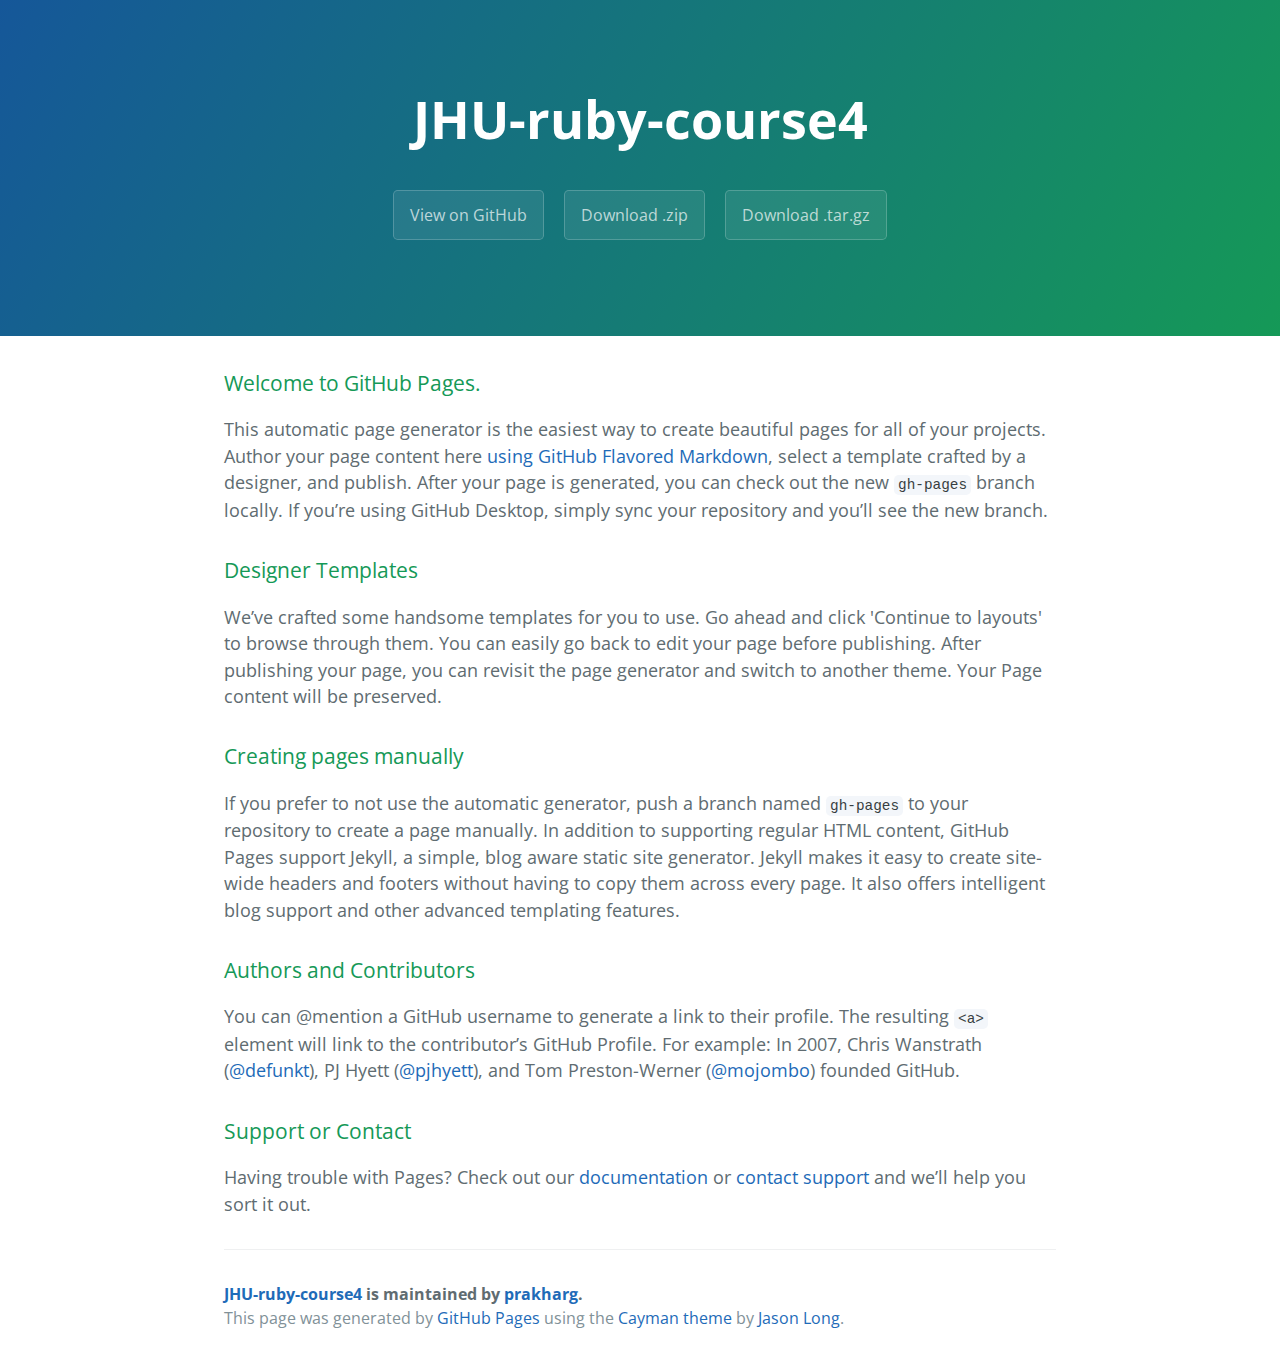
<file: index.html>
<!DOCTYPE html>
<html lang="en-us">
  <head>
    <meta charset="UTF-8">
    <title>JHU-ruby-course4 by prakharg</title>
    <meta name="viewport" content="width=device-width, initial-scale=1">
    <link rel="stylesheet" type="text/css" href="stylesheets/normalize.css" media="screen">
    <link href='https://fonts.googleapis.com/css?family=Open+Sans:400,700' rel='stylesheet' type='text/css'>
    <link rel="stylesheet" type="text/css" href="stylesheets/stylesheet.css" media="screen">
    <link rel="stylesheet" type="text/css" href="stylesheets/github-light.css" media="screen">
  </head>
  <body>
    <section class="page-header">
      <h1 class="project-name">JHU-ruby-course4</h1>
      <h2 class="project-tagline"></h2>
      <a href="https://github.com/prakharg/jhu-ruby-course4" class="btn">View on GitHub</a>
      <a href="https://github.com/prakharg/jhu-ruby-course4/zipball/master" class="btn">Download .zip</a>
      <a href="https://github.com/prakharg/jhu-ruby-course4/tarball/master" class="btn">Download .tar.gz</a>
    </section>

    <section class="main-content">
      <h3>
<a id="welcome-to-github-pages" class="anchor" href="#welcome-to-github-pages" aria-hidden="true"><span aria-hidden="true" class="octicon octicon-link"></span></a>Welcome to GitHub Pages.</h3>

<p>This automatic page generator is the easiest way to create beautiful pages for all of your projects. Author your page content here <a href="https://guides.github.com/features/mastering-markdown/">using GitHub Flavored Markdown</a>, select a template crafted by a designer, and publish. After your page is generated, you can check out the new <code>gh-pages</code> branch locally. If you’re using GitHub Desktop, simply sync your repository and you’ll see the new branch.</p>

<h3>
<a id="designer-templates" class="anchor" href="#designer-templates" aria-hidden="true"><span aria-hidden="true" class="octicon octicon-link"></span></a>Designer Templates</h3>

<p>We’ve crafted some handsome templates for you to use. Go ahead and click 'Continue to layouts' to browse through them. You can easily go back to edit your page before publishing. After publishing your page, you can revisit the page generator and switch to another theme. Your Page content will be preserved.</p>

<h3>
<a id="creating-pages-manually" class="anchor" href="#creating-pages-manually" aria-hidden="true"><span aria-hidden="true" class="octicon octicon-link"></span></a>Creating pages manually</h3>

<p>If you prefer to not use the automatic generator, push a branch named <code>gh-pages</code> to your repository to create a page manually. In addition to supporting regular HTML content, GitHub Pages support Jekyll, a simple, blog aware static site generator. Jekyll makes it easy to create site-wide headers and footers without having to copy them across every page. It also offers intelligent blog support and other advanced templating features.</p>

<h3>
<a id="authors-and-contributors" class="anchor" href="#authors-and-contributors" aria-hidden="true"><span aria-hidden="true" class="octicon octicon-link"></span></a>Authors and Contributors</h3>

<p>You can @mention a GitHub username to generate a link to their profile. The resulting <code>&lt;a&gt;</code> element will link to the contributor’s GitHub Profile. For example: In 2007, Chris Wanstrath (<a href="https://github.com/defunkt" class="user-mention">@defunkt</a>), PJ Hyett (<a href="https://github.com/pjhyett" class="user-mention">@pjhyett</a>), and Tom Preston-Werner (<a href="https://github.com/mojombo" class="user-mention">@mojombo</a>) founded GitHub.</p>

<h3>
<a id="support-or-contact" class="anchor" href="#support-or-contact" aria-hidden="true"><span aria-hidden="true" class="octicon octicon-link"></span></a>Support or Contact</h3>

<p>Having trouble with Pages? Check out our <a href="https://help.github.com/pages">documentation</a> or <a href="https://github.com/contact">contact support</a> and we’ll help you sort it out.</p>

      <footer class="site-footer">
        <span class="site-footer-owner"><a href="https://github.com/prakharg/jhu-ruby-course4">JHU-ruby-course4</a> is maintained by <a href="https://github.com/prakharg">prakharg</a>.</span>

        <span class="site-footer-credits">This page was generated by <a href="https://pages.github.com">GitHub Pages</a> using the <a href="https://github.com/jasonlong/cayman-theme">Cayman theme</a> by <a href="https://twitter.com/jasonlong">Jason Long</a>.</span>
      </footer>

    </section>

  
  </body>
</html>
</file>
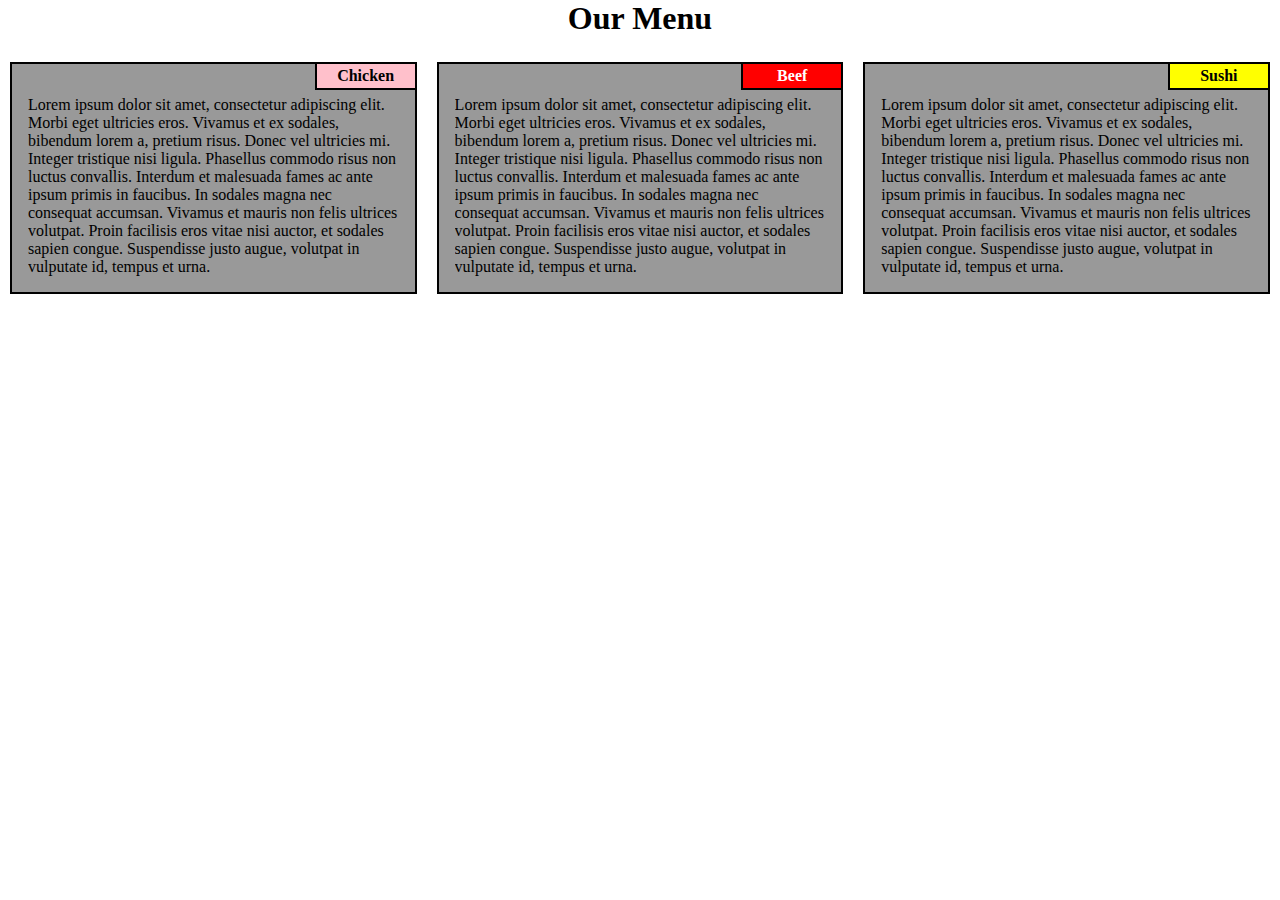
<file: module2-solution/index.html>
<!DOCTYPE html>
<html>
<head>
    <meta charset="utf-8">
    <title>Module 2 Solution</title>
    <link rel="stylesheet" href="css/style.css">
</head>
<body>
    <h1>Our Menu</h1>
    <div class="row">
        <div class="col-lg-4 col-md-6 col-sm-12">
            <div class="title-section" id="chicken">
                <h2>Chicken</h2>
            <p>
                Lorem ipsum dolor sit amet, consectetur adipiscing elit. Morbi eget ultricies eros. Vivamus et ex sodales, bibendum lorem a, pretium risus. Donec vel ultricies mi. Integer tristique nisi ligula. Phasellus commodo risus non luctus convallis. Interdum et malesuada fames ac ante ipsum primis in faucibus. In sodales magna nec consequat accumsan. Vivamus et mauris non felis ultrices volutpat. Proin facilisis eros vitae nisi auctor, et sodales sapien congue. Suspendisse justo augue, volutpat in vulputate id, tempus et urna.
            </p>
        </div>
        </div>
        <div class="col-lg-4 col-md-6 col-sm-12">
            <div class="title-section" id="beef">
                <h2>Beef</h2>
            <p>
                Lorem ipsum dolor sit amet, consectetur adipiscing elit. Morbi eget ultricies eros. Vivamus et ex sodales, bibendum lorem a, pretium risus. Donec vel ultricies mi. Integer tristique nisi ligula. Phasellus commodo risus non luctus convallis. Interdum et malesuada fames ac ante ipsum primis in faucibus. In sodales magna nec consequat accumsan. Vivamus et mauris non felis ultrices volutpat. Proin facilisis eros vitae nisi auctor, et sodales sapien congue. Suspendisse justo augue, volutpat in vulputate id, tempus et urna.
            </p>
        </div>
        </div>
        <div class="col-lg-4 col-md-12 col-sm-12">
            <div class="title-section" id="sushi">
                <h2>Sushi</h2>
            <p>
                Lorem ipsum dolor sit amet, consectetur adipiscing elit. Morbi eget ultricies eros. Vivamus et ex sodales, bibendum lorem a, pretium risus. Donec vel ultricies mi. Integer tristique nisi ligula. Phasellus commodo risus non luctus convallis. Interdum et malesuada fames ac ante ipsum primis in faucibus. In sodales magna nec consequat accumsan. Vivamus et mauris non felis ultrices volutpat. Proin facilisis eros vitae nisi auctor, et sodales sapien congue. Suspendisse justo augue, volutpat in vulputate id, tempus et urna.
            </p>
        </div>
        </div>
    </div>
</body>
</html>
</file>
<file: stylesheets/stylesheet.css>
* {
  box-sizing: border-box; }

body {
  padding: 0;
  margin: 0;
  font-family: "Open Sans", "Helvetica Neue", Helvetica, Arial, sans-serif;
  font-size: 16px;
  line-height: 1.5;
  color: #606c71; }

a {
  color: #1e6bb8;
  text-decoration: none; }
  a:hover {
    text-decoration: underline; }

.btn {
  display: inline-block;
  margin-bottom: 1rem;
  color: rgba(255, 255, 255, 0.7);
  background-color: rgba(255, 255, 255, 0.08);
  border-color: rgba(255, 255, 255, 0.2);
  border-style: solid;
  border-width: 1px;
  border-radius: 0.3rem;
  transition: color 0.2s, background-color 0.2s, border-color 0.2s; }
  .btn + .btn {
    margin-left: 1rem; }

.btn:hover {
  color: rgba(255, 255, 255, 0.8);
  text-decoration: none;
  background-color: rgba(255, 255, 255, 0.2);
  border-color: rgba(255, 255, 255, 0.3); }

@media screen and (min-width: 64em) {
  .btn {
    padding: 0.75rem 1rem; } }

@media screen and (min-width: 42em) and (max-width: 64em) {
  .btn {
    padding: 0.6rem 0.9rem;
    font-size: 0.9rem; } }

@media screen and (max-width: 42em) {
  .btn {
    display: block;
    width: 100%;
    padding: 0.75rem;
    font-size: 0.9rem; }
    .btn + .btn {
      margin-top: 1rem;
      margin-left: 0; } }

.page-header {
  color: #fff;
  text-align: center;
  background-color: #159957;
  background-image: linear-gradient(120deg, #155799, #159957); }

@media screen and (min-width: 64em) {
  .page-header {
    padding: 5rem 6rem; } }

@media screen and (min-width: 42em) and (max-width: 64em) {
  .page-header {
    padding: 3rem 4rem; } }

@media screen and (max-width: 42em) {
  .page-header {
    padding: 2rem 1rem; } }

.project-name {
  margin-top: 0;
  margin-bottom: 0.1rem; }

@media screen and (min-width: 64em) {
  .project-name {
    font-size: 3.25rem; } }

@media screen and (min-width: 42em) and (max-width: 64em) {
  .project-name {
    font-size: 2.25rem; } }

@media screen and (max-width: 42em) {
  .project-name {
    font-size: 1.75rem; } }

.project-tagline {
  margin-bottom: 2rem;
  font-weight: normal;
  opacity: 0.7; }

@media screen and (min-width: 64em) {
  .project-tagline {
    font-size: 1.25rem; } }

@media screen and (min-width: 42em) and (max-width: 64em) {
  .project-tagline {
    font-size: 1.15rem; } }

@media screen and (max-width: 42em) {
  .project-tagline {
    font-size: 1rem; } }

.main-content :first-child {
  margin-top: 0; }
.main-content img {
  max-width: 100%; }
.main-content h1, .main-content h2, .main-content h3, .main-content h4, .main-content h5, .main-content h6 {
  margin-top: 2rem;
  margin-bottom: 1rem;
  font-weight: normal;
  color: #159957; }
.main-content p {
  margin-bottom: 1em; }
.main-content code {
  padding: 2px 4px;
  font-family: Consolas, "Liberation Mono", Menlo, Courier, monospace;
  font-size: 0.9rem;
  color: #383e41;
  background-color: #f3f6fa;
  border-radius: 0.3rem; }
.main-content pre {
  padding: 0.8rem;
  margin-top: 0;
  margin-bottom: 1rem;
  font: 1rem Consolas, "Liberation Mono", Menlo, Courier, monospace;
  color: #567482;
  word-wrap: normal;
  background-color: #f3f6fa;
  border: solid 1px #dce6f0;
  border-radius: 0.3rem; }
  .main-content pre > code {
    padding: 0;
    margin: 0;
    font-size: 0.9rem;
    color: #567482;
    word-break: normal;
    white-space: pre;
    background: transparent;
    border: 0; }
.main-content .highlight {
  margin-bottom: 1rem; }
  .main-content .highlight pre {
    margin-bottom: 0;
    word-break: normal; }
.main-content .highlight pre, .main-content pre {
  padding: 0.8rem;
  overflow: auto;
  font-size: 0.9rem;
  line-height: 1.45;
  border-radius: 0.3rem; }
.main-content pre code, .main-content pre tt {
  display: inline;
  max-width: initial;
  padding: 0;
  margin: 0;
  overflow: initial;
  line-height: inherit;
  word-wrap: normal;
  background-color: transparent;
  border: 0; }
  .main-content pre code:before, .main-content pre code:after, .main-content pre tt:before, .main-content pre tt:after {
    content: normal; }
.main-content ul, .main-content ol {
  margin-top: 0; }
.main-content blockquote {
  padding: 0 1rem;
  margin-left: 0;
  color: #819198;
  border-left: 0.3rem solid #dce6f0; }
  .main-content blockquote > :first-child {
    margin-top: 0; }
  .main-content blockquote > :last-child {
    margin-bottom: 0; }
.main-content table {
  display: block;
  width: 100%;
  overflow: auto;
  word-break: normal;
  word-break: keep-all; }
  .main-content table th {
    font-weight: bold; }
  .main-content table th, .main-content table td {
    padding: 0.5rem 1rem;
    border: 1px solid #e9ebec; }
.main-content dl {
  padding: 0; }
  .main-content dl dt {
    padding: 0;
    margin-top: 1rem;
    font-size: 1rem;
    font-weight: bold; }
  .main-content dl dd {
    padding: 0;
    margin-bottom: 1rem; }
.main-content hr {
  height: 2px;
  padding: 0;
  margin: 1rem 0;
  background-color: #eff0f1;
  border: 0; }

@media screen and (min-width: 64em) {
  .main-content {
    max-width: 64rem;
    padding: 2rem 6rem;
    margin: 0 auto;
    font-size: 1.1rem; } }

@media screen and (min-width: 42em) and (max-width: 64em) {
  .main-content {
    padding: 2rem 4rem;
    font-size: 1.1rem; } }

@media screen and (max-width: 42em) {
  .main-content {
    padding: 2rem 1rem;
    font-size: 1rem; } }

.site-footer {
  padding-top: 2rem;
  margin-top: 2rem;
  border-top: solid 1px #eff0f1; }

.site-footer-owner {
  display: block;
  font-weight: bold; }

.site-footer-credits {
  color: #819198; }

@media screen and (min-width: 64em) {
  .site-footer {
    font-size: 1rem; } }

@media screen and (min-width: 42em) and (max-width: 64em) {
  .site-footer {
    font-size: 1rem; } }

@media screen and (max-width: 42em) {
  .site-footer {
    font-size: 0.9rem; } }
</file>
<file: stylesheets/github-light.css>
/*
The MIT License (MIT)

Copyright (c) 2016 GitHub, Inc.

Permission is hereby granted, free of charge, to any person obtaining a copy
of this software and associated documentation files (the "Software"), to deal
in the Software without restriction, including without limitation the rights
to use, copy, modify, merge, publish, distribute, sublicense, and/or sell
copies of the Software, and to permit persons to whom the Software is
furnished to do so, subject to the following conditions:

The above copyright notice and this permission notice shall be included in all
copies or substantial portions of the Software.

THE SOFTWARE IS PROVIDED "AS IS", WITHOUT WARRANTY OF ANY KIND, EXPRESS OR
IMPLIED, INCLUDING BUT NOT LIMITED TO THE WARRANTIES OF MERCHANTABILITY,
FITNESS FOR A PARTICULAR PURPOSE AND NONINFRINGEMENT. IN NO EVENT SHALL THE
AUTHORS OR COPYRIGHT HOLDERS BE LIABLE FOR ANY CLAIM, DAMAGES OR OTHER
LIABILITY, WHETHER IN AN ACTION OF CONTRACT, TORT OR OTHERWISE, ARISING FROM,
OUT OF OR IN CONNECTION WITH THE SOFTWARE OR THE USE OR OTHER DEALINGS IN THE
SOFTWARE.

*/

.pl-c /* comment */ {
  color: #969896;
}

.pl-c1 /* constant, variable.other.constant, support, meta.property-name, support.constant, support.variable, meta.module-reference, markup.raw, meta.diff.header */,
.pl-s .pl-v /* string variable */ {
  color: #0086b3;
}

.pl-e /* entity */,
.pl-en /* entity.name */ {
  color: #795da3;
}

.pl-smi /* variable.parameter.function, storage.modifier.package, storage.modifier.import, storage.type.java, variable.other */,
.pl-s .pl-s1 /* string source */ {
  color: #333;
}

.pl-ent /* entity.name.tag */ {
  color: #63a35c;
}

.pl-k /* keyword, storage, storage.type */ {
  color: #a71d5d;
}

.pl-s /* string */,
.pl-pds /* punctuation.definition.string, string.regexp.character-class */,
.pl-s .pl-pse .pl-s1 /* string punctuation.section.embedded source */,
.pl-sr /* string.regexp */,
.pl-sr .pl-cce /* string.regexp constant.character.escape */,
.pl-sr .pl-sre /* string.regexp source.ruby.embedded */,
.pl-sr .pl-sra /* string.regexp string.regexp.arbitrary-repitition */ {
  color: #183691;
}

.pl-v /* variable */ {
  color: #ed6a43;
}

.pl-id /* invalid.deprecated */ {
  color: #b52a1d;
}

.pl-ii /* invalid.illegal */ {
  color: #f8f8f8;
  background-color: #b52a1d;
}

.pl-sr .pl-cce /* string.regexp constant.character.escape */ {
  font-weight: bold;
  color: #63a35c;
}

.pl-ml /* markup.list */ {
  color: #693a17;
}

.pl-mh /* markup.heading */,
.pl-mh .pl-en /* markup.heading entity.name */,
.pl-ms /* meta.separator */ {
  font-weight: bold;
  color: #1d3e81;
}

.pl-mq /* markup.quote */ {
  color: #008080;
}

.pl-mi /* markup.italic */ {
  font-style: italic;
  color: #333;
}

.pl-mb /* markup.bold */ {
  font-weight: bold;
  color: #333;
}

.pl-md /* markup.deleted, meta.diff.header.from-file */ {
  color: #bd2c00;
  background-color: #ffecec;
}

.pl-mi1 /* markup.inserted, meta.diff.header.to-file */ {
  color: #55a532;
  background-color: #eaffea;
}

.pl-mdr /* meta.diff.range */ {
  font-weight: bold;
  color: #795da3;
}

.pl-mo /* meta.output */ {
  color: #1d3e81;
}
</file>
<file: module2-solution/css/style.css>
/********** Base styles **********/
* {
    box-sizing: border-box;
    margin: 0;
    padding: 0;
    overflow: hidden;
}

h1 {
    text-align: center;
    margin-bottom: 15px;
}

.title-section {
    background-color: #999999;
    position:relative;
    margin:10px;
    float:left;
    padding:2em 1em 1em 1em;
    border:solid 2px black;
}

.title-section > h2 {
    position:absolute;
    font-size:16px;
    padding:.2em;
    margin:0;
    top:0;
    right:0;
    width:100px;
    text-align:center;
    border:solid black;
    border-width: 0 0 2px 2px;
}

#chicken > h2 {
    background-color: pink;
}

#beef > h2 {
    background-color: red;
    color: white;
}

#sushi > h2 {
    background-color: yellow;
}

/* Simple Responsive Framework. */
.row {
    width: 100%;
}

/********** Large devices only (Desktop) **********/
@media (min-width: 992px) {
    .col-lg-1, .col-lg-2, .col-lg-3, .col-lg-4, .col-lg-5, .col-lg-6, .col-lg-7, .col-lg-8, .col-lg-9, .col-lg-10, .col-lg-11, .col-lg-12 {
        float: left;
    }
    .col-lg-1 {
        width: 8.33%;
    }
    .col-lg-2 {
        width: 16.66%;
    }
    .col-lg-3 {
        width: 25%;
    }
    .col-lg-4 {
        width: 33.33%;
    }
    .col-lg-5 {
        width: 41.66%;
    }
    .col-lg-6 {
        width: 50%;
    }
    .col-lg-7 {
        width: 58.33%;
    }
    .col-lg-8 {
        width: 66.66%;
    }
    .col-lg-9 {
        width: 74.99%;
    }
    .col-lg-10 {
        width: 83.33%;
    }
    .col-lg-11 {
        width: 91.66%;
    }
    .col-lg-12 {
        width: 100%;
    }
}

/********** Medium devices only (Tablet) **********/
@media (min-width: 768px) and (max-width: 991px) {
    .col-md-1, .col-md-2, .col-md-3, .col-md-4, .col-md-5, .col-md-6, .col-md-7, .col-md-8, .col-md-9, .col-md-10, .col-md-11, .col-md-12 {
        float: left;
    }
    .col-md-1 {
        width: 8.33%;
    }
    .col-md-2 {
        width: 16.66%;
    }
    .col-md-3 {
        width: 25%;
    }
    .col-md-4 {
        width: 33.33%;
    }
    .col-md-5 {
        width: 41.66%;
    }
    .col-md-6 {
        width: 50%;
    }
    .col-md-7 {
        width: 58.33%;
    }
    .col-md-8 {
        width: 66.66%;
    }
    .col-md-9 {
        width: 74.99%;
    }
    .col-md-10 {
        width: 83.33%;
    }
    .col-md-11 {
        width: 91.66%;
    }
    .col-md-12 {
        width: 100%;
    }
}

/********** Small devices only (Mobile) **********/
@media (max-width: 767px) {
    .col-sm-1, .col-sm-2, .col-sm-3, .col-sm-4, .col-sm-5, .col-sm-6, .col-sm-7, .col-sm-8, .col-sm-9, .col-sm-10, .col-sm-11, .col-sm-12 {
        float: left;
    }
    .col-sm-1 {
        width: 8.33%;
    }
    .col-sm-2 {
        width: 16.66%;
    }
    .col-sm-3 {
        width: 25%;
    }
    .col-sm-4 {
        width: 33.33%;
    }
    .col-sm-5 {
        width: 41.66%;
    }
    .col-sm-6 {
        width: 50%;
    }
    .col-sm-7 {
        width: 58.33%;
    }
    .col-sm-8 {
        width: 66.66%;
    }
    .col-sm-9 {
        width: 74.99%;
    }
    .col-sm-10 {
        width: 83.33%;
    }
    .col-sm-11 {
        width: 91.66%;
    }
    .col-sm-12 {
        width: 100%;
    }
}
</file>
